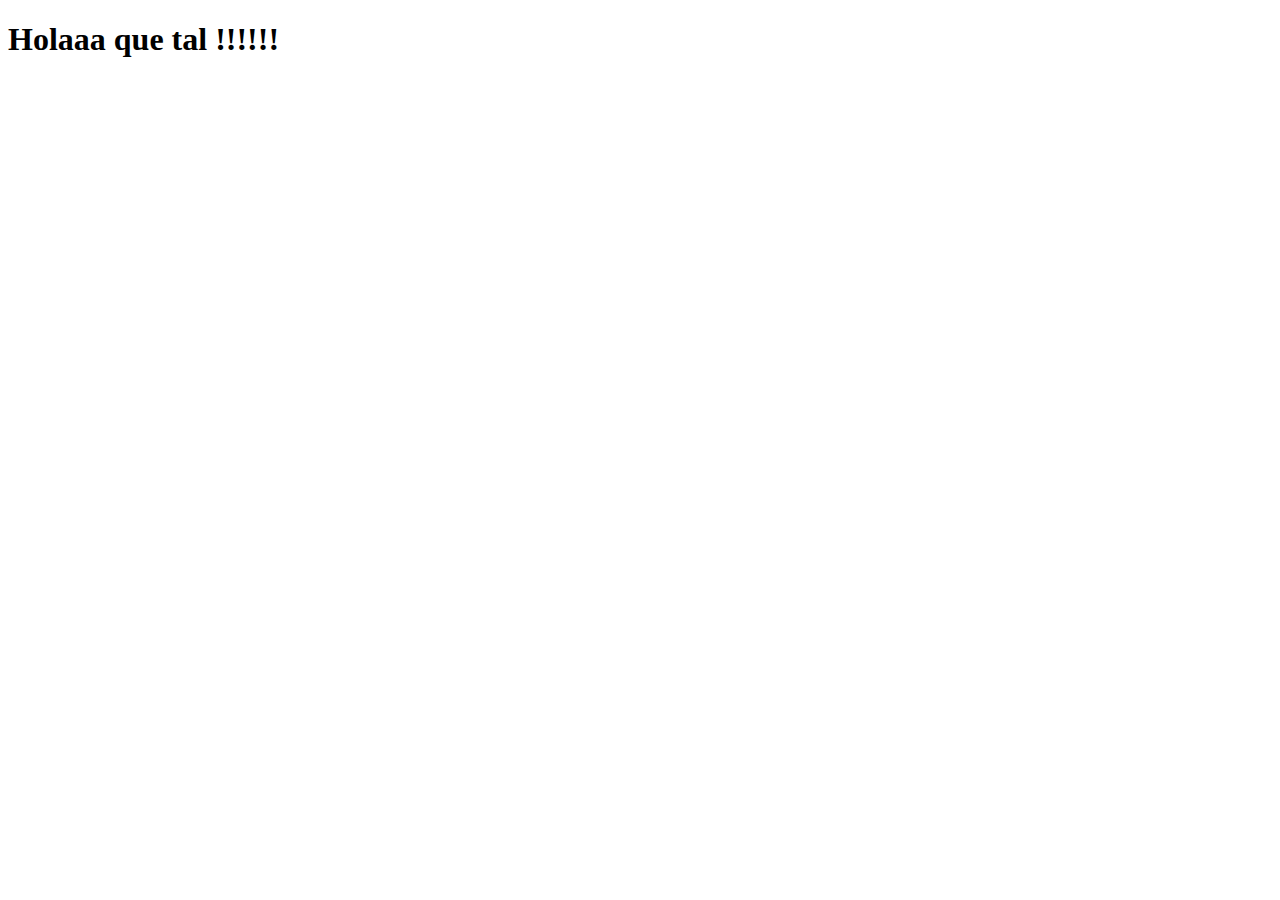
<file: src/main/resources/pagina/index.html>
<!DOCTYPE html>
<html lang="en">
<head>
    <meta charset="UTF-8">
    <meta name="viewport" content="width=device-width, initial-scale=1.0">
    <title>Document</title>
</head>
<body>
    <h1>Holaaa que tal !!!!!!</h1>
    <script src="otro.js"></script>
</body>
</html>
</file>
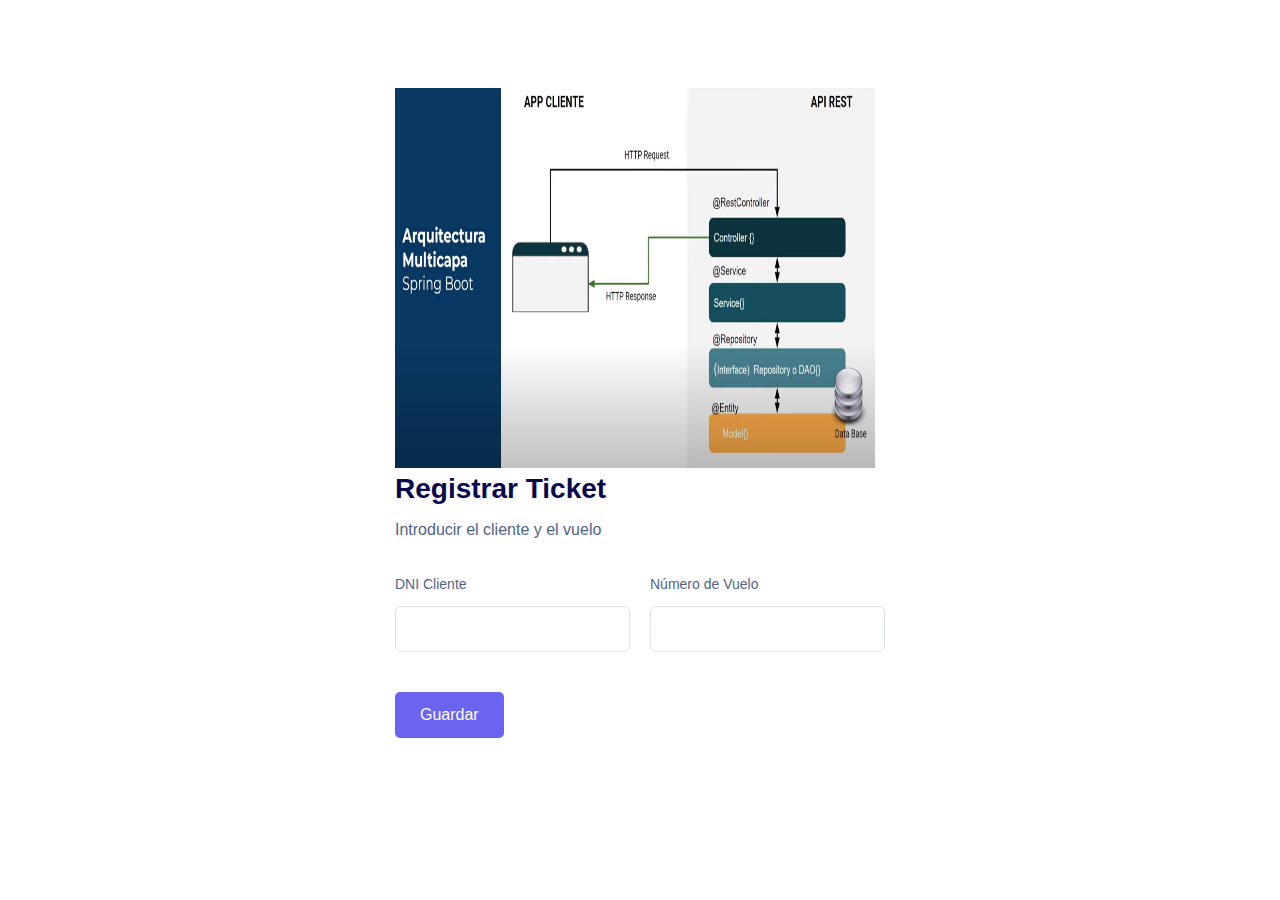
<file: src/main/resources/pagina/formularioTicket.html>
<!DOCTYPE html>
<html lang="en">
<head>
    <meta charset="UTF-8">
    <meta name="viewport" content="width=device-width, initial-scale=1.0">
    <link rel="stylesheet" href="formularioTicket.css">
    <title>Document</title>
</head>
<body>
  <div class="formbold-main-wrapper">
    <!-- Author: FormBold Team -->
    <!-- Learn More: https://formbold.com -->
    <div class="formbold-form-wrapper">
      
      <img src="rest.png"  width="480" height="380">
  
    <!-- <form action="https://formbold.com/s/FORM_ID" method="POST">  -->   
      <form method="POST">
        <div class="formbold-form-title">
          <h2 class="">Registrar Ticket</h2>
          <p>
           Introducir el cliente y el vuelo
          </p>
        </div>
        <div class="formbold-input-flex">
          <div>
            <label for="cliente" class="formbold-form-label"> DNI Cliente </label>
            <input
              type="text"
              name="cliente"
              id="cliente"
              class="formbold-form-input"
            />
          </div>
          <div>
            <label for="vuelo" class="formbold-form-label"> Número de Vuelo </label>
            <input
              type="number"
              name="vuelo"
              id="vuelo"
              class="formbold-form-input"
            />
          </div>
        </div>
        <div> 
          <button id="btnGuardar" class="formbold-btn"> Guardar </button>
        </div>   
      </form>
    </div>
  </div>

  <script src="formularioTicket.js"></script>
  
</body>
</html>
</file>
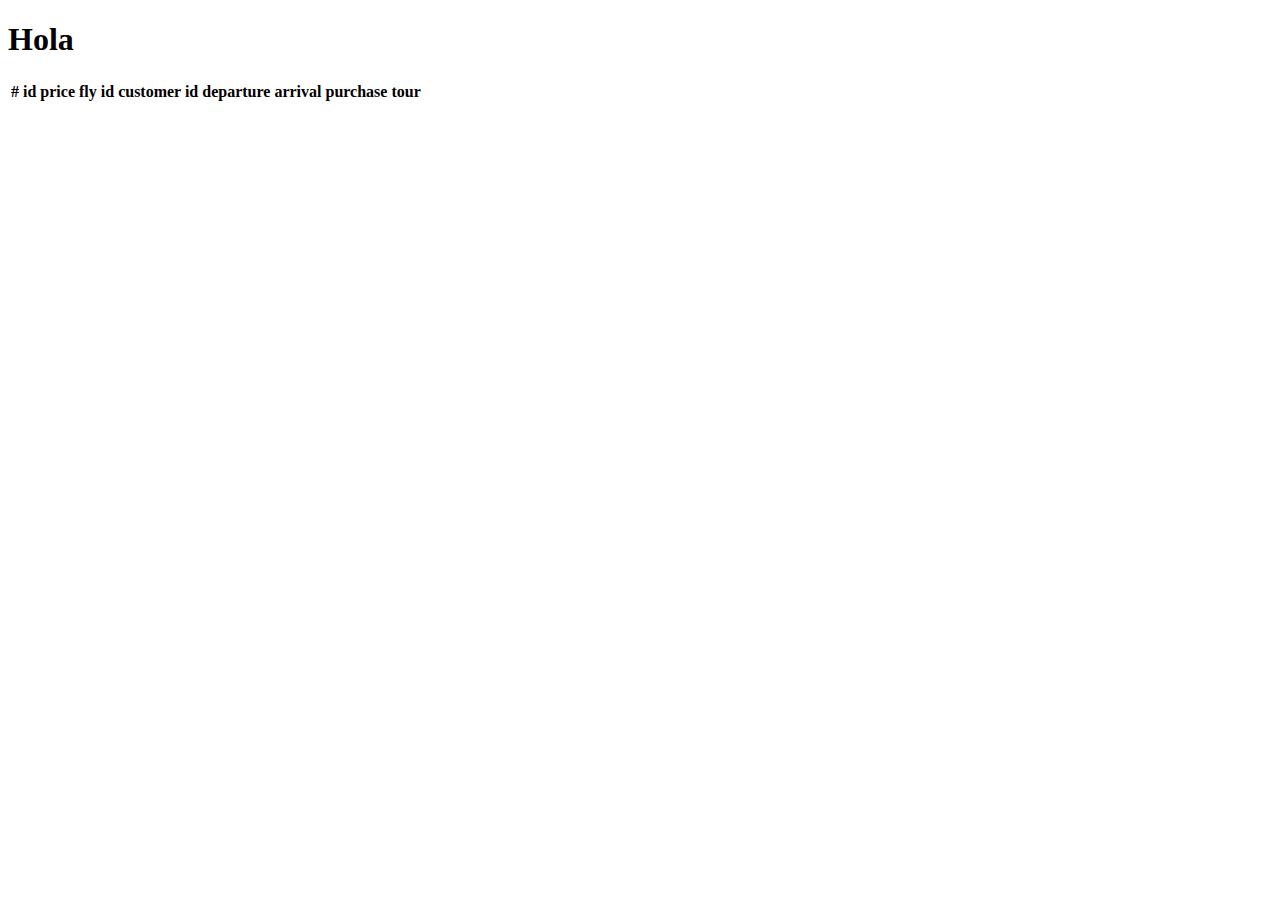
<file: src/main/resources/pagina/tablaTicket.html>
<!DOCTYPE html>
<html lang="en">
<head>
    <meta charset="UTF-8">
    <meta name="viewport" content="width=device-width, initial-scale=1.0">
    <link href="https://cdn.jsdelivr.net/npm/bootstrap@5.0.2/dist/css/bootstrap.min.css" rel="stylesheet" integrity="sha384-EVSTQN3/azprG1Anm3QDgpJLIm9Nao0Yz1ztcQTwFspd3yD65VohhpuuCOmLASjC" crossorigin="anonymous">
    <link href="https://fonts.googleapis.com/icon?family=Material+Icons"
          rel="stylesheet">
    <title>Lista de Ticket</title>
</head>
<body>
  <h1>Hola</h1>
    <table class="table table-striped" id="tablaTicket">
        <thead>
          <tr>
            <th scope="col">#</th>
            <th scope="col">id</th>
            <th scope="col">price</th>
            <th scope="col">fly id</th>
            <th scope="col">customer id</th>
            <th scope="col">departure</th>
            <th scope="col">arrival</th>
            <th scope="col">purchase</th>
            <th scope="col">tour</th>
          </tr>
        </thead>
        <tbody>
          
        
        </tbody>
      </table>

      <script src="tablaTicket.js"></script>
    
</body>
</html>
</file>
<file: src/main/resources/pagina/formularioTicket.css>
/* @import url('https://fonts.googleapis.com/css2?family=Inter:wght@400;500;600;700&display=swap');*/
  * {
    margin: 0;
    padding: 0;
    box-sizing: border-box;
  }
  body {
    font-family: 'Inter', sans-serif;
  }
  .formbold-mb-3 {
    margin-bottom: 15px;
  }
  .formbold-relative {
    position: relative;
  }
  .formbold-opacity-0 {
    opacity: 0;
  }
  .formbold-stroke-current {
    stroke: currentColor;
  }
  #supportCheckbox:checked ~ div span {
    opacity: 1;
  }

  .formbold-main-wrapper {
    display: flex;
    align-items: center;
    justify-content: center;
    padding: 48px;
  }

  .formbold-form-wrapper {
    margin: 0 auto;
    max-width: 570px;
    width: 100%;
    background: white;
    padding: 40px;
  }

  .formbold-img {
    margin-bottom: 45px;
  }

  .formbold-form-title {
    margin-bottom: 30px;
  }
  .formbold-form-title h2 {
    font-weight: 600;
    font-size: 28px;
    line-height: 34px;
    color: #07074d;
  }
  .formbold-form-title p {
    font-size: 16px;
    line-height: 24px;
    color: #536387;
    margin-top: 12px;
  }

  .formbold-input-flex {
    display: flex;
    gap: 20px;
    margin-bottom: 15px;
  }
  .formbold-input-flex > div {
    width: 50%;
  }
  .formbold-form-input {
    text-align: center;
    width: 100%;
    padding: 13px 22px;
    border-radius: 5px;
    border: 1px solid #dde3ec;
    background: #ffffff;
    font-weight: 500;
    font-size: 16px;
    color: #536387;
    outline: none;
    resize: none;
  }
  .formbold-form-input:focus {
    border-color: #6a64f1;
    box-shadow: 0px 3px 8px rgba(0, 0, 0, 0.05);
  }
  .formbold-form-label {
    color: #536387;
    font-size: 14px;
    line-height: 24px;
    display: block;
    margin-bottom: 10px;
  }
 

  .formbold-btn {
    font-size: 16px;
    border-radius: 5px;
    padding: 14px 25px;
    border: none;
    font-weight: 500;
    background-color: #6a64f1;
    color: white;
    cursor: pointer;
    margin-top: 25px;
  }
  .formbold-btn:hover {
    box-shadow: 0px 3px 8px rgba(0, 0, 0, 0.05);
  }
</file>
